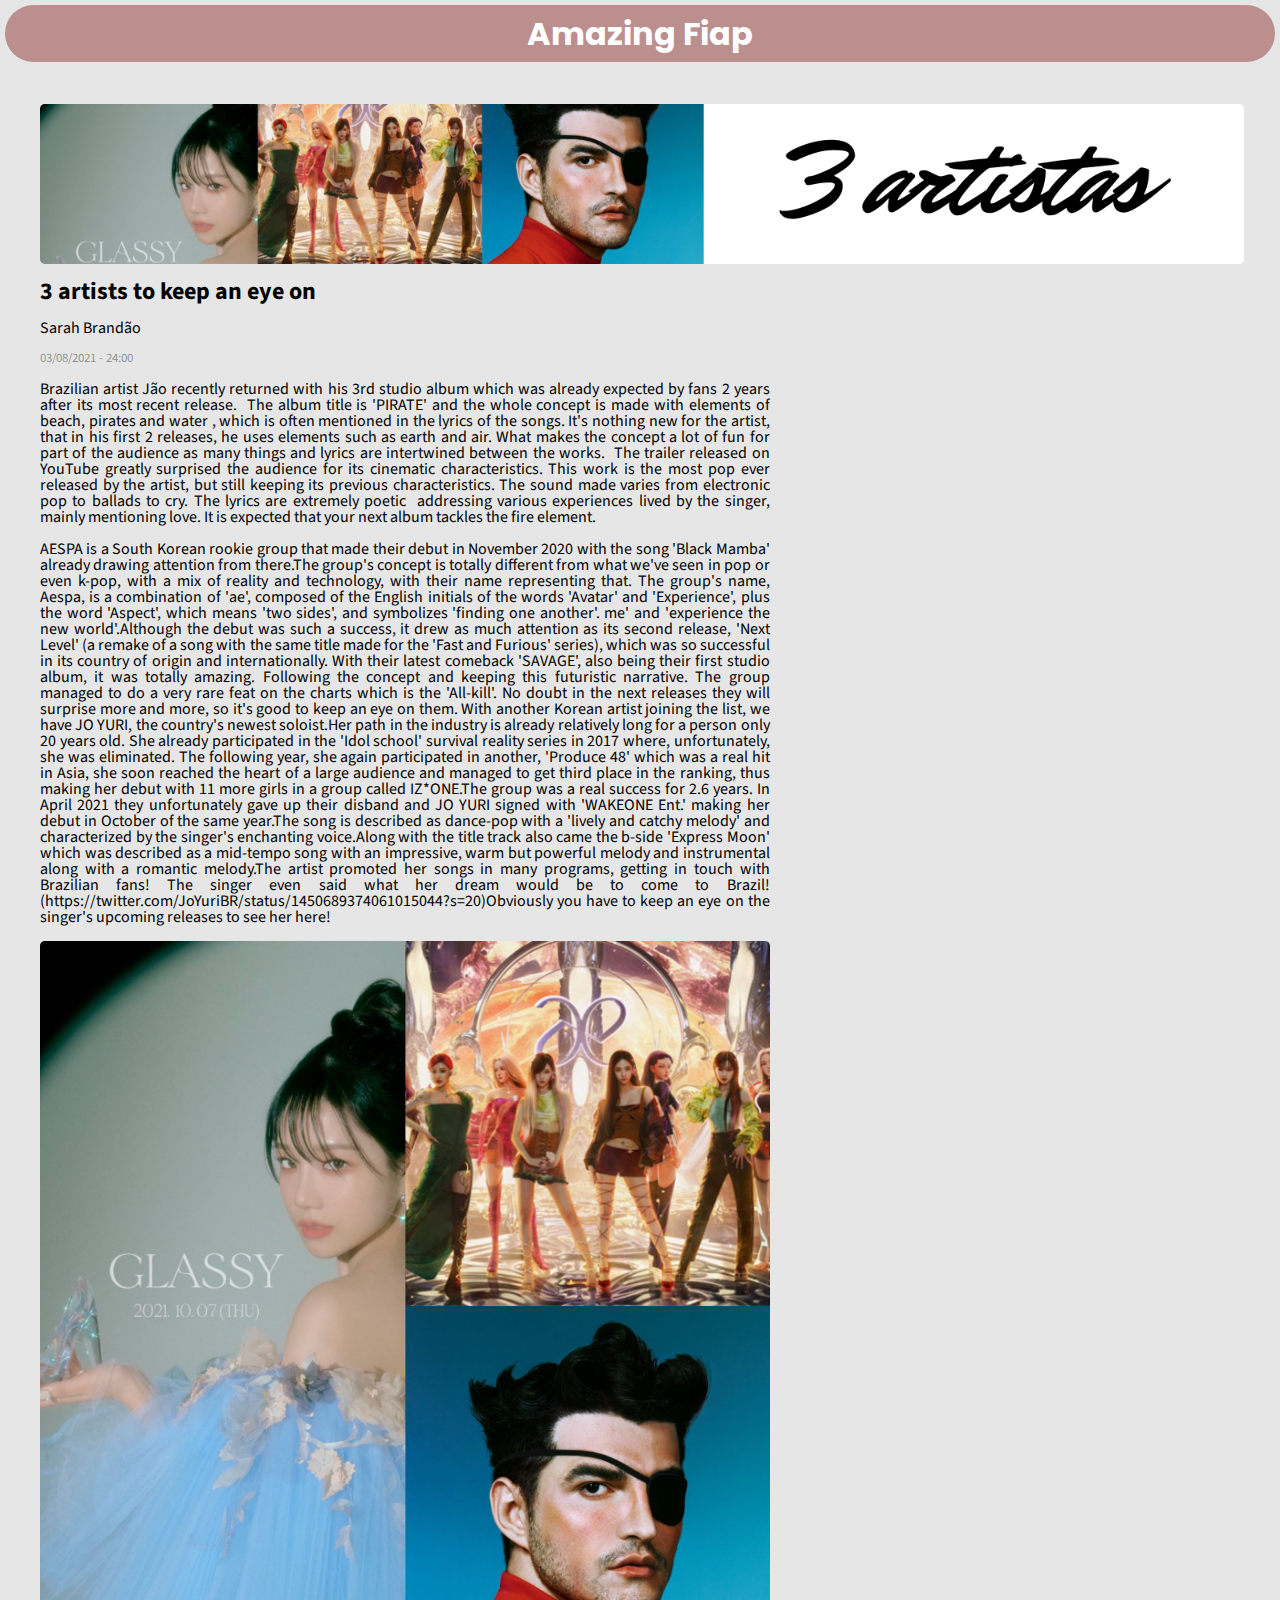
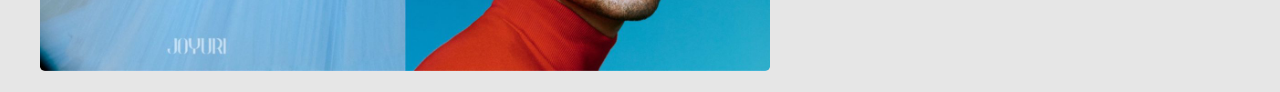
<file: html/artists.html>
<!DOCTYPE html>

<html lang="pt-br">
<head>
    <meta charset="UTF-8">

    <meta name="viewport" content="width=device-width, initial-scale=1.0">
    <title>3 artists to keep an eye on</title>
    <link rel="stylesheet" href="../CSS/reset.css">
    <link rel="stylesheet" href="../CSS/style.css">
    <link rel="stylesheet" href="../CSS/artigo.css">
    <script src="../JS/3artists_script.js"></script>
</head>
<body>
    <div id="fixo">
        <header><h1>Amazing Fiap</h1></header>
    </div>
    <br>
    <!--
    <main>

        <img class="primeira" src="https://picsum.photos/3000/400" alt="random image">

        <div class="coluna">

        <h2>Lorem Ipsum</h2>
        <p>Lorem Ipsum Silveira</p>
        <p class="mini">12/03/2021 - 23:45</p>

        <p>Lorem ipsum dolor sit amet consectetur, adipisicing elit. Odit officiis maiores id dignissimos magni corporis repudiandae, quia ullam eos tenetur nihil rerum quisquam, a consequuntur suscipit ipsam dolorem? Facere, doloribus. Lorem ipsum dolor sit amet consectetur adipisicing elit. Dolor reprehenderit provident corrupti facere optio? Facere architecto similique blanditiis quibusdam doloremque magnam repudiandae, deserunt, quasi voluptas iure veniam, totam ullam repellendus? Lorem ipsum dolor, sit amet consectetur adipisicing elit. Amet dolorum cupiditate commodi, ipsam quo voluptate quaerat, tempora ipsum veritatis corrupti veniam cumque, illum ea eos quae! Eaque illo officiis molestiae! Lorem ipsum dolor sit amet consectetur adipisicing elit. Quibusdam nobis sunt architecto dignissimos, cum rerum! Ipsum velit iure veritatis autem quo facilis? Amet, vitae repellat error totam hic nihil vero.</p>

        <div class="linha">

        <p class="textinho">Lorem ipsum dolor sit, amet consectetur adipisicing elit. Voluptatibus beatae quas ab aut delectus repudiandae, voluptates eaque saepe pariatur et? Officiis cupiditate modi omnis. Hic assumenda asperiores perspiciatis consequatur tempore. Lorem ipsum dolor sit amet consectetur adipisicing elit. Reiciendis voluptatem consequuntur perspiciatis corporis harum animi quibusdam quos magni odit quis ea vero, quidem obcaecati et iste eos, quisquam dolores provident. Lorem ipsum dolor sit amet consectetur adipisicing elit. Quia inventore veniam, quibusdam animi mollitia impedit autem, repellat qui perferendis sed nostrum eaque pariatur ab similique ipsa nulla accusamus quas sint! </p> 
        <img class="imagem" src="https://picsum.photos/600/400" alt="random image">
        </div>
        </div>
    </main>

-->


</body>
</html>
</file>
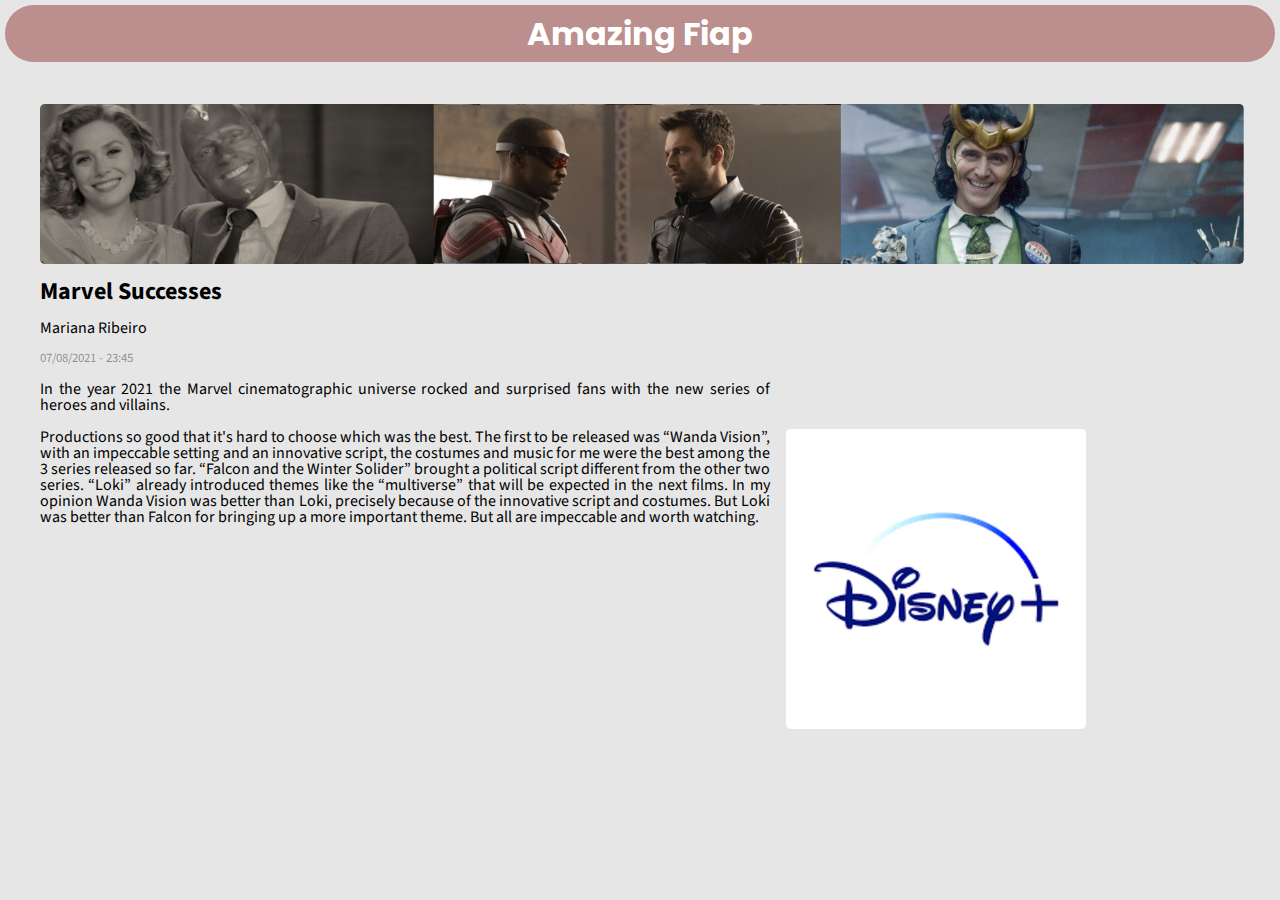
<file: html/marvel_sucess.html>
<!DOCTYPE html>

<html lang="pt-br">
<head>
    <meta charset="UTF-8">

    <meta name="viewport" content="width=device-width, initial-scale=1.0">
    <title>Marvel Successes</title>
    <link rel="stylesheet" href="../CSS/reset.css">
    <link rel="stylesheet" href="../CSS/style.css">
    <link rel="stylesheet" href="../CSS/artigo.css">
    <script src="../JS/marvel_sucess.js"></script>
</head>
<body>
    <div id="fixo">
        <header><h1>Amazing Fiap</h1></header>
    </div>
    <br>
    <!--
    <main>

        <img class="primeira" src="https://picsum.photos/3000/400" alt="random image">

        <div class="coluna">

        <h2>Lorem Ipsum</h2>
        <p>Lorem Ipsum Silveira</p>
        <p class="mini">12/03/2021 - 23:45</p>

        <p>Lorem ipsum dolor sit amet consectetur, adipisicing elit. Odit officiis maiores id dignissimos magni corporis repudiandae, quia ullam eos tenetur nihil rerum quisquam, a consequuntur suscipit ipsam dolorem? Facere, doloribus. Lorem ipsum dolor sit amet consectetur adipisicing elit. Dolor reprehenderit provident corrupti facere optio? Facere architecto similique blanditiis quibusdam doloremque magnam repudiandae, deserunt, quasi voluptas iure veniam, totam ullam repellendus? Lorem ipsum dolor, sit amet consectetur adipisicing elit. Amet dolorum cupiditate commodi, ipsam quo voluptate quaerat, tempora ipsum veritatis corrupti veniam cumque, illum ea eos quae! Eaque illo officiis molestiae! Lorem ipsum dolor sit amet consectetur adipisicing elit. Quibusdam nobis sunt architecto dignissimos, cum rerum! Ipsum velit iure veritatis autem quo facilis? Amet, vitae repellat error totam hic nihil vero.</p>

        <div class="linha">

        <p class="textinho">Lorem ipsum dolor sit, amet consectetur adipisicing elit. Voluptatibus beatae quas ab aut delectus repudiandae, voluptates eaque saepe pariatur et? Officiis cupiditate modi omnis. Hic assumenda asperiores perspiciatis consequatur tempore. Lorem ipsum dolor sit amet consectetur adipisicing elit. Reiciendis voluptatem consequuntur perspiciatis corporis harum animi quibusdam quos magni odit quis ea vero, quidem obcaecati et iste eos, quisquam dolores provident. Lorem ipsum dolor sit amet consectetur adipisicing elit. Quia inventore veniam, quibusdam animi mollitia impedit autem, repellat qui perferendis sed nostrum eaque pariatur ab similique ipsa nulla accusamus quas sint! </p> 
        <img class="imagem" src="https://picsum.photos/600/400" alt="random image">
        </div>
        </div>
    </main>

-->


</body>
</html>
</file>
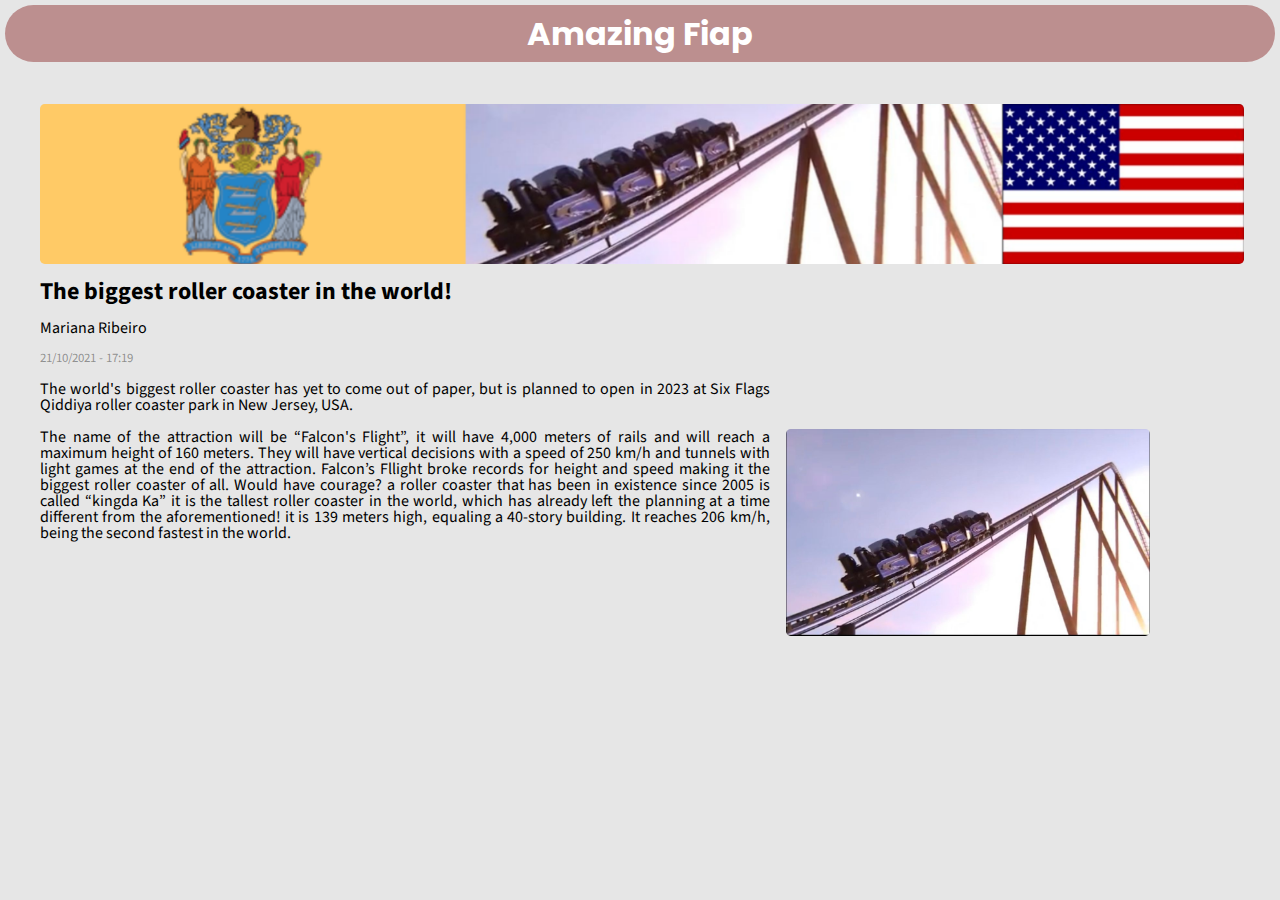
<file: html/montanha_russa.html>
<!DOCTYPE html>

<html lang="pt-br">
<head>
    <meta charset="UTF-8">

    <meta name="viewport" content="width=device-width, initial-scale=1.0">
    <title>The biggest roller coaster in the world!</title>
    <link rel="stylesheet" href="../CSS/reset.css">
    <link rel="stylesheet" href="../CSS/style.css">
    <link rel="stylesheet" href="../CSS/artigo.css">
    <script src="../JS/montanha_russa_script.js"></script>
</head>
<body>
    <div id="fixo">
        <header><h1>Amazing Fiap</h1></header>
    </div>
    <br>
    <!--
    <main>

        <img class="primeira" src="https://picsum.photos/3000/400" alt="random image">

        <div class="coluna">

        <h2>Lorem Ipsum</h2>
        <p>Lorem Ipsum Silveira</p>
        <p class="mini">12/03/2021 - 23:45</p>

        <p>Lorem ipsum dolor sit amet consectetur, adipisicing elit. Odit officiis maiores id dignissimos magni corporis repudiandae, quia ullam eos tenetur nihil rerum quisquam, a consequuntur suscipit ipsam dolorem? Facere, doloribus. Lorem ipsum dolor sit amet consectetur adipisicing elit. Dolor reprehenderit provident corrupti facere optio? Facere architecto similique blanditiis quibusdam doloremque magnam repudiandae, deserunt, quasi voluptas iure veniam, totam ullam repellendus? Lorem ipsum dolor, sit amet consectetur adipisicing elit. Amet dolorum cupiditate commodi, ipsam quo voluptate quaerat, tempora ipsum veritatis corrupti veniam cumque, illum ea eos quae! Eaque illo officiis molestiae! Lorem ipsum dolor sit amet consectetur adipisicing elit. Quibusdam nobis sunt architecto dignissimos, cum rerum! Ipsum velit iure veritatis autem quo facilis? Amet, vitae repellat error totam hic nihil vero.</p>

        <div class="linha">

        <p class="textinho">Lorem ipsum dolor sit, amet consectetur adipisicing elit. Voluptatibus beatae quas ab aut delectus repudiandae, voluptates eaque saepe pariatur et? Officiis cupiditate modi omnis. Hic assumenda asperiores perspiciatis consequatur tempore. Lorem ipsum dolor sit amet consectetur adipisicing elit. Reiciendis voluptatem consequuntur perspiciatis corporis harum animi quibusdam quos magni odit quis ea vero, quidem obcaecati et iste eos, quisquam dolores provident. Lorem ipsum dolor sit amet consectetur adipisicing elit. Quia inventore veniam, quibusdam animi mollitia impedit autem, repellat qui perferendis sed nostrum eaque pariatur ab similique ipsa nulla accusamus quas sint! </p> 
        <img class="imagem" src="https://picsum.photos/600/400" alt="random image">
        </div>
        </div>
    </main>

-->


</body>
</html>
</file>
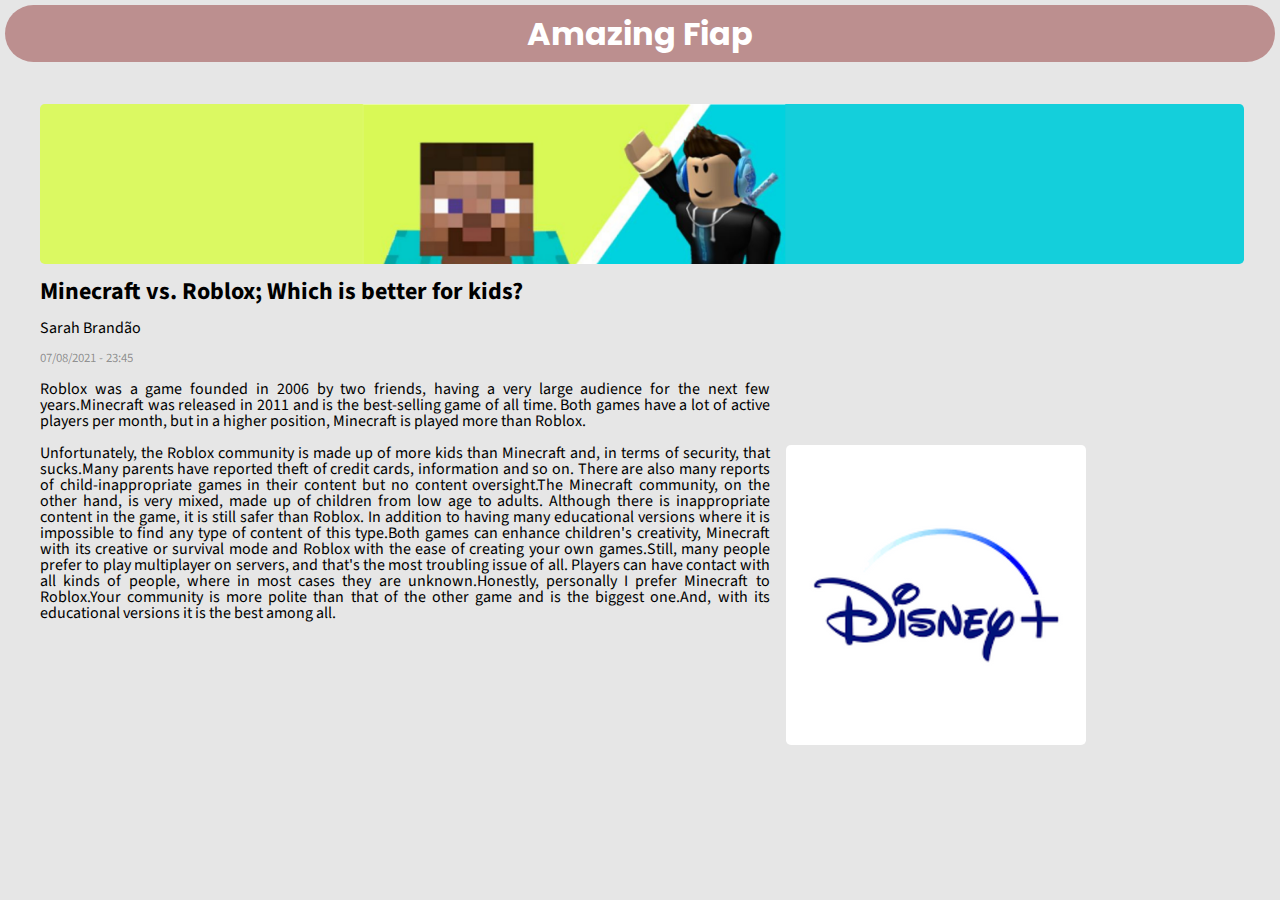
<file: html/rm.html>
<!DOCTYPE html>

<html lang="pt-br">
<head>
    <meta charset="UTF-8">

    <meta name="viewport" content="width=device-width, initial-scale=1.0">
    <title>Minecraft vs. Roblox; Which is better for kids?s</title>
    <link rel="stylesheet" href="../CSS/reset.css">
    <link rel="stylesheet" href="../CSS/style.css">
    <link rel="stylesheet" href="../CSS/artigo.css">
    <script src="../JS/rm.js"></script>
</head>
<body>
    <div id="fixo">
        <header><h1>Amazing Fiap</h1></header>
    </div>
    <br>
    <!--
    <main>

        <img class="primeira" src="https://picsum.photos/3000/400" alt="random image">

        <div class="coluna">

        <h2>Lorem Ipsum</h2>
        <p>Lorem Ipsum Silveira</p>
        <p class="mini">12/03/2021 - 23:45</p>

        <p>Lorem ipsum dolor sit amet consectetur, adipisicing elit. Odit officiis maiores id dignissimos magni corporis repudiandae, quia ullam eos tenetur nihil rerum quisquam, a consequuntur suscipit ipsam dolorem? Facere, doloribus. Lorem ipsum dolor sit amet consectetur adipisicing elit. Dolor reprehenderit provident corrupti facere optio? Facere architecto similique blanditiis quibusdam doloremque magnam repudiandae, deserunt, quasi voluptas iure veniam, totam ullam repellendus? Lorem ipsum dolor, sit amet consectetur adipisicing elit. Amet dolorum cupiditate commodi, ipsam quo voluptate quaerat, tempora ipsum veritatis corrupti veniam cumque, illum ea eos quae! Eaque illo officiis molestiae! Lorem ipsum dolor sit amet consectetur adipisicing elit. Quibusdam nobis sunt architecto dignissimos, cum rerum! Ipsum velit iure veritatis autem quo facilis? Amet, vitae repellat error totam hic nihil vero.</p>

        <div class="linha">

        <p class="textinho">Lorem ipsum dolor sit, amet consectetur adipisicing elit. Voluptatibus beatae quas ab aut delectus repudiandae, voluptates eaque saepe pariatur et? Officiis cupiditate modi omnis. Hic assumenda asperiores perspiciatis consequatur tempore. Lorem ipsum dolor sit amet consectetur adipisicing elit. Reiciendis voluptatem consequuntur perspiciatis corporis harum animi quibusdam quos magni odit quis ea vero, quidem obcaecati et iste eos, quisquam dolores provident. Lorem ipsum dolor sit amet consectetur adipisicing elit. Quia inventore veniam, quibusdam animi mollitia impedit autem, repellat qui perferendis sed nostrum eaque pariatur ab similique ipsa nulla accusamus quas sint! </p> 
        <img class="imagem" src="https://picsum.photos/600/400" alt="random image">
        </div>
        </div>
    </main>

-->


</body>
</html>
</file>
<file: CSS/style.css>
@import url('https://fonts.googleapis.com/css2?family=Poppins:wght@400;700&display=swap');
@import url('https://fonts.googleapis.com/css2?family=Source+Sans+Pro:ital,wght@0,400;1,700;1,900&display=swap');

body{
    display: flex;

    --vermelho:#BC8F8F;
    --branco:#fff;
    --preto:000;
    --back:#e6e6e6;



    flex-direction: column;

    flex-wrap: wrap;

    background-color: var(--back);


}


header{



    display: flex;

    align-items: center;

    background-color: var(--vermelho);
    color: (--branco);

    font-size: 2rem;

    border-radius: 5rem;
    margin: 0.3rem;

}

header h1,main {
    display: flex;
    





    flex-wrap: wrap;

    margin-left: 2rem;
    margin-right: 2rem;
    padding-top: 0.8rem;
    padding-bottom: 0.8rem;
    
    font-family: 'Poppins', sans-serif;

    justify-content: justify;



}

h1,h2,h3{

    font-family: 'Source Sans Pro', sans-serif;
    
    font-weight: bold;
}

h1{
        color: var(--branco);
}

h2{
    font-size: 1.5rem;
}

p,h1,h2,h3{
    font-family: 'Source Sans Pro', sans-serif;
    text-align: justify;
}

main{
    justify-content: center;

}

.space-around{
    display: flex;
    justify-content: space-around;

    padding: 2rem;
}

.coluna{
    display: flex;
    flex-direction: column;



    
}

.linha{
    display: flex;

    flex-direction: row;

    flex-wrap: wrap;

}

.all,a{
    display: block;
    padding: 0.5rem;

    flex-wrap: wrap;
}

img,p,h3,h2{
    padding: 0.5rem;




}

p,img{
    max-width: 15rem;
}



@media (max-width:722px){
    img{
        max-height: 40VW;
    }

    main{
        margin: 0.001VW;
    }

}

img{
    border-radius: 0.8rem;
}

@media (max-width:720px){
    .coluna{
        flex-wrap: wrap;
    }
    
}


.mini{
    font-size: 80%;

        color: rgba(0, 0, 0, 0.4);
}

a{
    color: var(--preto);
    text-decoration: none;
}
</file>
<file: CSS/artigo.css>
header{

    display: flex;

    justify-content: center;
    align-items: center;
}

main{
justify-content: left;


}

p{

    max-width: none;

}

img{
    max-width: 99%;



}


p img{
    display: flex;
    justify-content: right;

    flex-wrap: wrap;
}


@media (max-width:722px){
   
}

.linha p,.mw {
    max-width: 60% 

}
</file>
